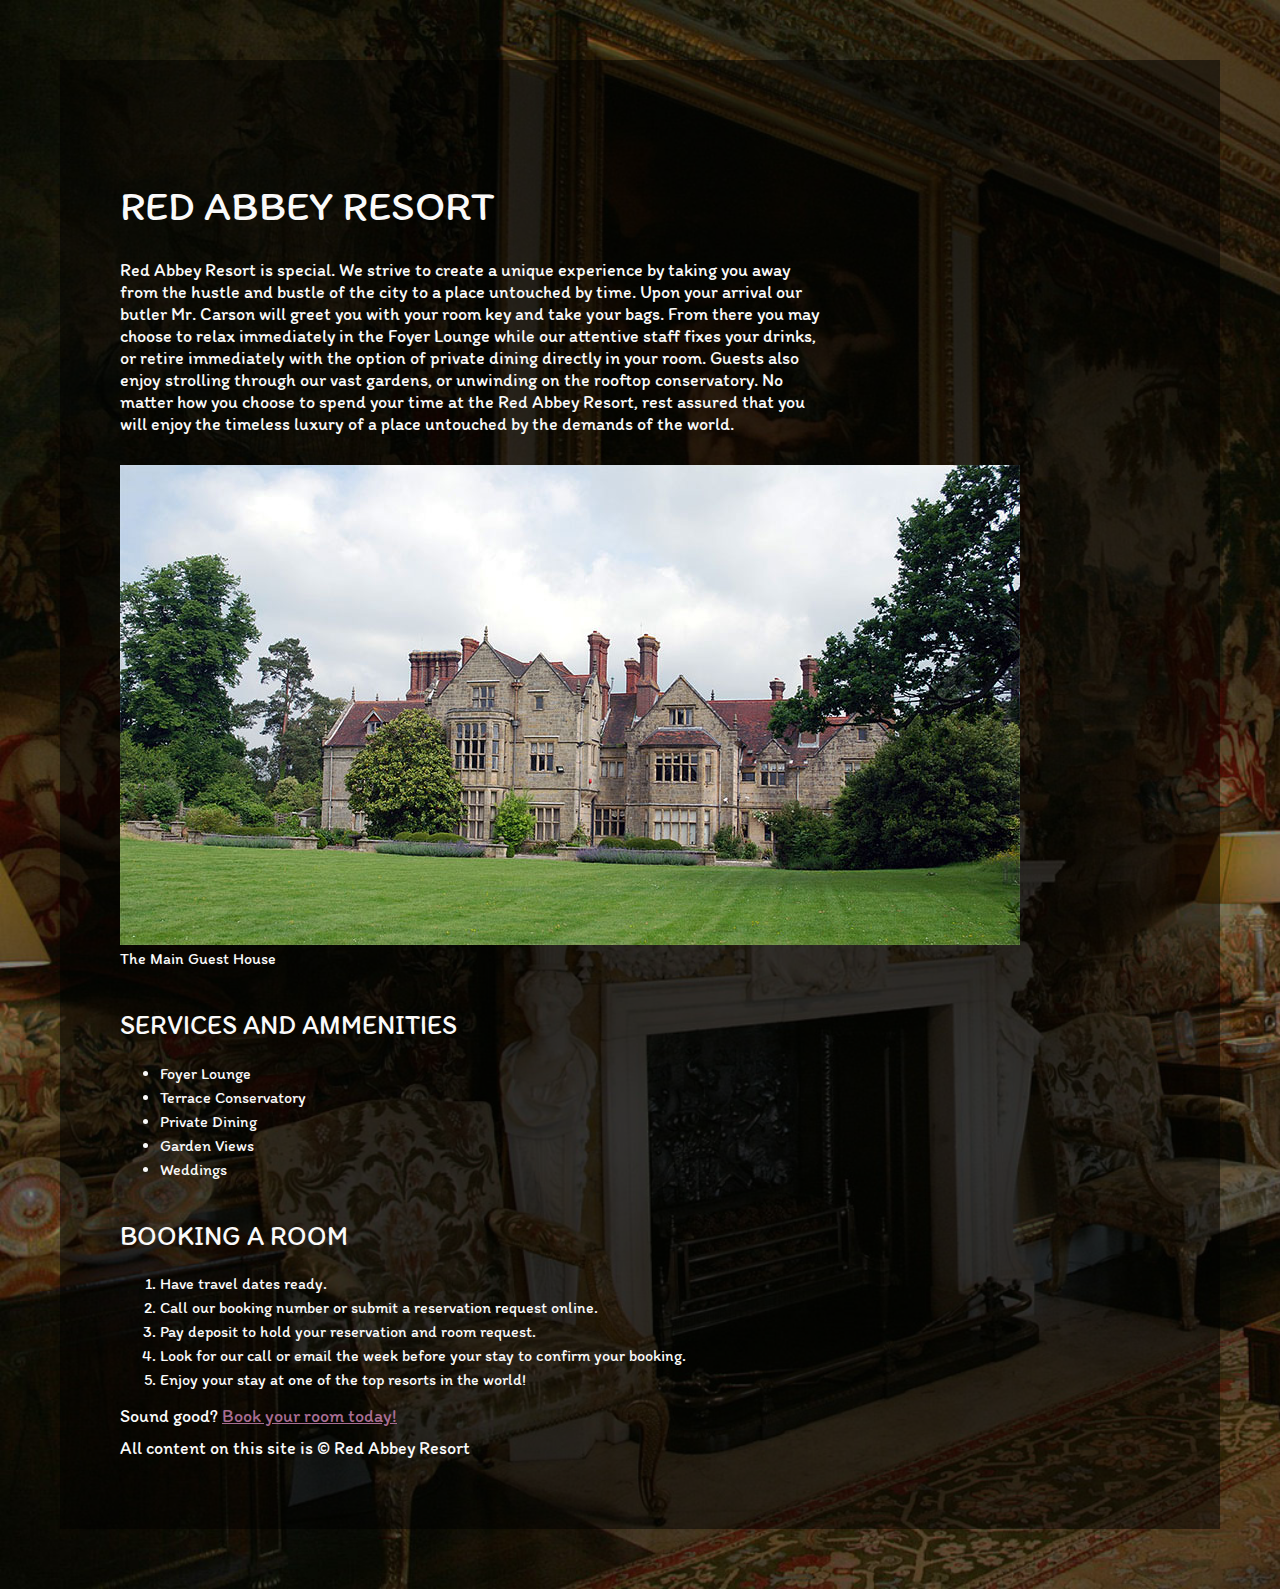
<file: index.html>
<!DOCTYPE html>
<html lang="en-us">
<head>
  <meta charset="UTF-8">
    <title>Red Abbey Resort</title>
    <link href="styles/main.css" rel="stylesheet" type="text/css">

    <!--Web Fonts-->
    <link rel="preconnect" href="https://fonts.gstatic.com">
    <link href="https://fonts.googleapis.com/css2?family=Itim&display=swap" rel="stylesheet">
    
</head>
    <body>
       <main>
        <h1>Red Abbey Resort</h1>
        <p>Red Abbey Resort is special. We strive to create a unique experience by taking you away from the hustle and bustle of the city to a place untouched by time.  Upon your arrival our butler Mr. Carson will greet you with your room key and take your bags.  From there you may choose to relax immediately in the Foyer Lounge while our attentive staff fixes your drinks, or retire immediately with the option of private dining directly in your room. Guests also enjoy strolling through our vast gardens, or unwinding on the rooftop conservatory.  No matter how you choose to spend your time at the Red Abbey Resort, rest assured that you will enjoy the timeless luxury of a place untouched by the demands of the world.
        </p>
        <figure>
            <img src="images/main_house.jpg" alt="The Main House">
            <figcaption>The Main Guest House</figcaption>
        </figure>
        <h2>Services and Ammenities</h2>
        <ul>
            <li>Foyer Lounge</li>
            <li>Terrace Conservatory</li>
            <li>Private Dining</li>
            <li>Garden Views</li>
            <li>Weddings</li>
        </ul>
    
         <h2>Booking a Room</h2>
        <ol>
            <li>Have travel dates ready.</li>
            <li>Call our booking number or submit a reservation request online.</li>
            <li>Pay deposit to hold your reservation and room request.</li>
            <li>Look for our call or email the week before your stay to confirm your booking.</li>
            <li>Enjoy your stay at one of the top resorts in the world!</li>
        </ol>
        
        <p>Sound good? <a href="reservations.html">Book your room today!</a></p>
    <p>All content on this site is &copy; Red Abbey Resort</p>
   

       </main>
        </body>
</html>
</file>
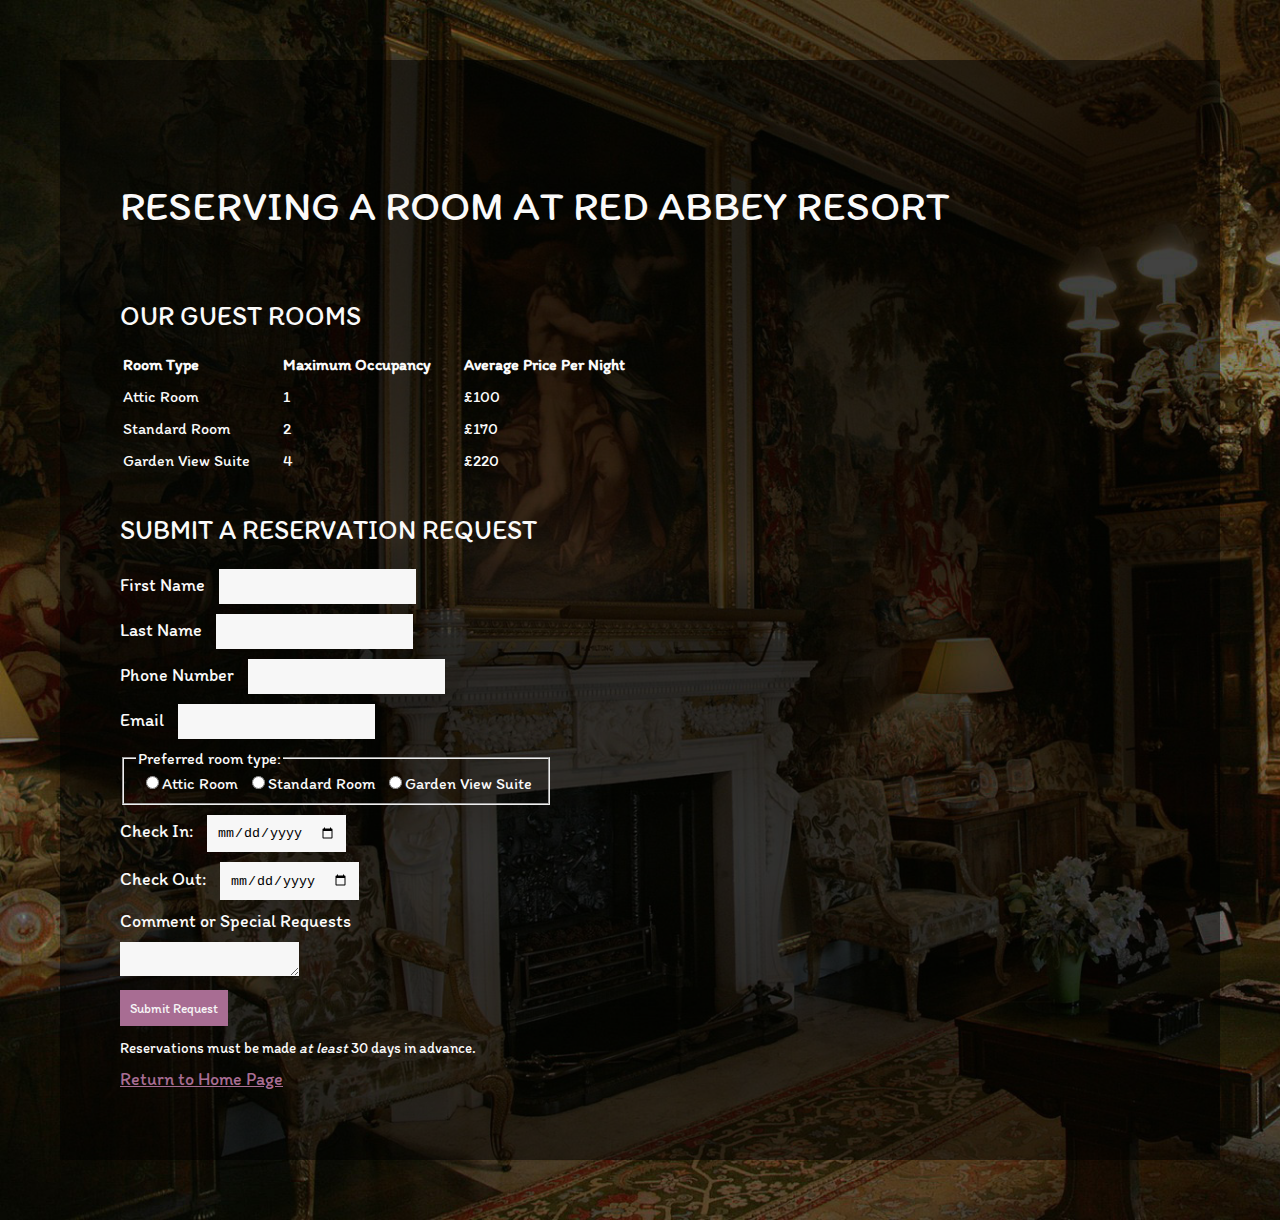
<file: reservations.html>
<!DOCTYPE html>
<html lang="en-us">
    <head>
        <meta charset="UTF-8">
        <title>Reservations &gt; Red Abbey Resort</title>
        <link href="styles/main.css" rel="stylesheet" type="text/css">
    
        <!--Web Fonts-->
    <link rel="preconnect" href="https://fonts.gstatic.com">
    <link href="https://fonts.googleapis.com/css2?family=Itim&display=swap" rel="stylesheet">
    
    </head>
    <body>
      <main>

        <h1>Reserving a Room at Red Abbey Resort</h1>
                
        <table>
            <caption>Our Guest Rooms</caption>
            <tr>
                <th>Room Type</th>
                <th>Maximum Occupancy</th>
                <th>Average Price Per Night</th>
            </tr>
            <tr>
                <td>Attic Room</td>
                <td>1</td>
                <td>&pound;100</td>
            </tr>
            <tr>
                <td>Standard Room</td>
                <td>2</td>
                <td>&pound;170</td>
            </tr>
            <tr>
                <td>Garden View Suite</td>
                <td>4</td>
                <td>&pound;220</td>
            </tr>
        </table>
     <h2>Submit a Reservation Request</h2>
        <form>
            <p><label>First Name <input type="text"></label></p>
            <p><label>Last Name <input type="text"></label></p>
            <p><label>Phone Number <input type="text"></label></p>
            <p><label>Email <input type="email"></label></p>
            <fieldset>
                <legend>Preferred room type:</legend>
                <label><input type="radio" name="room-type">Attic Room</label>
                <label><input type="radio" name="room-type">Standard Room</label>
                <label><input type="radio" name="room-type">Garden View Suite</label>
            </fieldset>
           <p><label>Check In: <input type="date"></label></p>
            <p><label>Check Out: <input type="date"></label></p>
            <p><label>Comment or Special Requests</label></p>
            <textarea></textarea>
            <p><button type="submit"> Submit Request</button></p>
            <p><small><strong>Reservations must be made <em>at least</em> 30 days in advance.</strong></small></p>
        </form>
        <p><a href="index.html">Return to Home Page</a></p>

      </main>
            </body>
</html>
</file>
<file: styles/main.css>
h1{
    font-size: 42px;
    margin-top: 60px;
}

h2{
    font-size: 27px;
    margin-top: 40px;
}

h1, h2,h3, h4, h5, h6{
    font-weight: 100;
    text-transform: uppercase;
}

p{
    font-size: 18px;
    margin-bottom: 10px;
    margin-top: 10px;
    max-width: 700px;

}

body{
    font-family:'Itim', 'cursive', 'calibri', helvetica, arial, sans-serif;
    font-weight: 100;
    max-width: 1200px;
    margin: 0 auto;
    padding: 60px;
    background-image: url(../images/red_abbey.jpg);
    background-repeat: no-repeat;
    background-size: cover;
    color:rgb(250, 250, 250);
}

a:link{
    color: rgb(168, 109, 147);
}

a:visited{
    color: rgb(235, 88, 179);
}

a:hover{
    color: rgb(244, 158, 215);
}

a:active{
    color: rgb(247, 20, 173);
}

figure{
    margin-top: 30px;
    margin-bottom: 30px;
    margin-left: 0;
}

li{
    margin-bottom: 5px;
}

caption{
    font-size: 27px;
    margin-top: 40px;
    text-align: left;
    text-transform: uppercase;
    margin-bottom: 20px;
}

th{
    text-align: left;
    padding-right: 30px;
}

td{
    padding-right: 30px;
    padding-top: 10px;
}

input{
    margin-left: 10px;
    padding:10px;
    border: none;
    background-color: rgb(247, 247, 247);
}

textarea{
    border:none;
    background-color: rgb(247, 247, 247);
}

fieldset{
    width: 400px;
}

button{
    padding: 10px;
    border: none;
    font-family:'Itim', 'cursive', 'calibri', helvetica, arial, sans-serif;
    background-color: rgb(168, 109, 147);
    color: rgb(247, 247, 247);
}

button:hover{
    background-color: rgb(117, 41, 90);
}

main{
    background-color: rgba(0, 0, 0, .5);
    padding: 60px;
   
}
</file>
